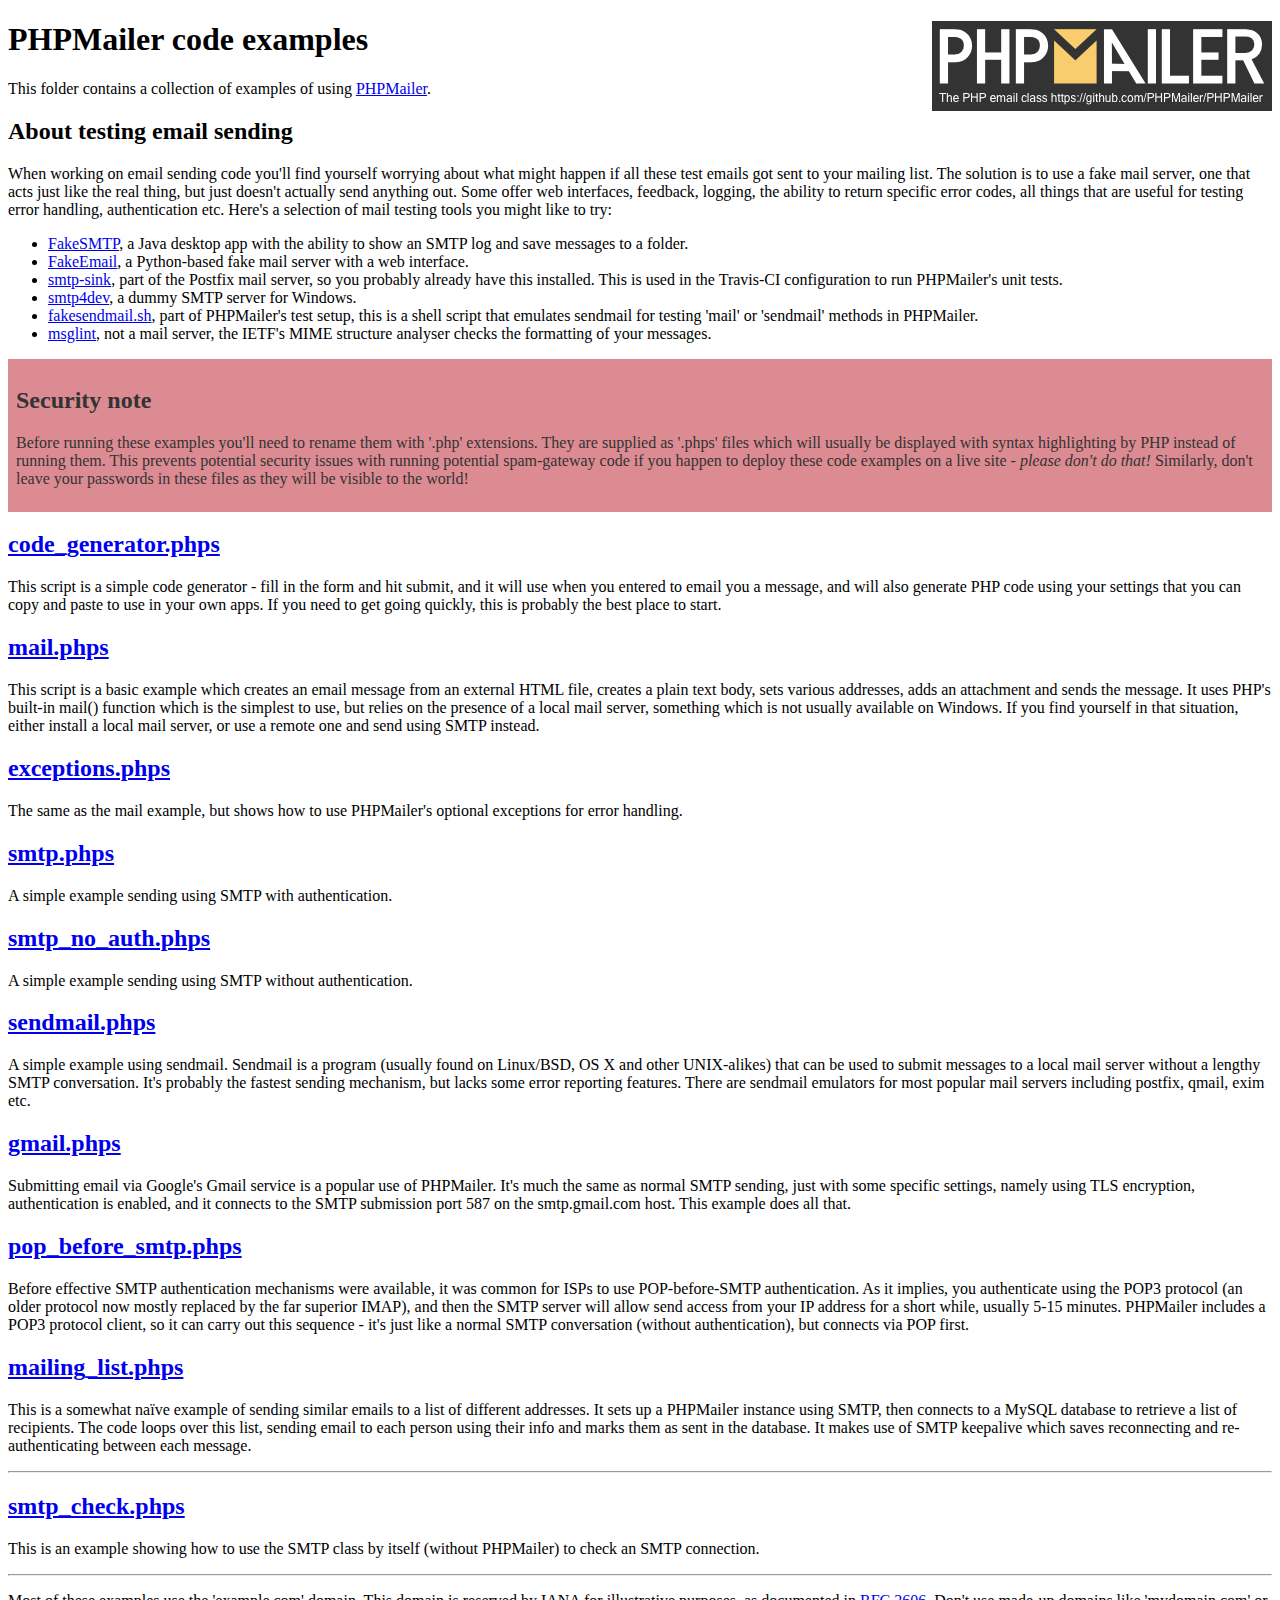
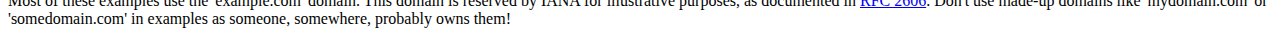
<file: Core/Extend/Vendor/PHPMailer/examples/index.html>
<!DOCTYPE html>
<html>
<head>
	<meta charset="UTF-8">
	<title>PHPMailer Examples</title>
</head>
<body>
<h1>PHPMailer code examples<a href="https://github.com/PHPMailer/PHPMailer"><img src="images/phpmailer.png" style="float:right; border:0;" alt="PHPMailer logo"></a></h1>
<p>This folder contains a collection of examples of using <a href="https://github.com/PHPMailer/PHPMailer">PHPMailer</a>.</p>
<h2>About testing email sending</h2>
<p>When working on email sending code you'll find yourself worrying about what might happen if all these test emails got sent to your mailing list. The solution is to use a fake mail server, one that acts just like the real thing, but just doesn't actually send anything out. Some offer web interfaces, feedback, logging, the ability to return specific error codes, all things that are useful for testing error handling, authentication etc. Here's a selection of mail testing tools you might like to try:</p>
<ul>
  <li><a href="https://github.com/Nilhcem/FakeSMTP">FakeSMTP</a>, a Java desktop app with the ability to show an SMTP log and save messages to a folder. </li>
  <li><a href="https://github.com/isotoma/FakeEmail">FakeEmail</a>, a Python-based fake mail server with a web interface.</li>
  <li><a href="http://www.postfix.org/smtp-sink.1.html">smtp-sink</a>, part of the Postfix mail server, so you probably already have this installed. This is used in the Travis-CI configuration to run PHPMailer's unit tests.</li>
  <li><a href="http://smtp4dev.codeplex.com">smtp4dev</a>, a dummy SMTP server for Windows.</li>
  <li><a href="https://github.com/PHPMailer/PHPMailer/blob/master/test/fakesendmail.sh">fakesendmail.sh</a>, part of PHPMailer's test setup, this is a shell script that emulates sendmail for testing 'mail' or 'sendmail' methods in PHPMailer.</li>
  <li><a href="http://tools.ietf.org/tools/msglint/">msglint</a>, not a mail server, the IETF's MIME structure analyser checks the formatting of your messages.</li>
</ul>
<div style="padding: 8px; color: #333333; background-color: #dc8b92">
<h2>Security note</h2>
<p>Before running these examples you'll need to rename them with '.php' extensions. They are supplied as '.phps' files which will usually be displayed with syntax highlighting by PHP instead of running them. This prevents potential security issues with running potential spam-gateway code if you happen to deploy these code examples on a live site - <em>please don't do that!</em> Similarly, don't leave your passwords in these files as they will be visible to the world!</p>
</div>
<h2><a href="code_generator.phps">code_generator.phps</a></h2>
<p>This script is a simple code generator - fill in the form and hit submit, and it will use when you entered to email you a message, and will also generate PHP code using your settings that you can copy and paste to use in your own apps. If you need to get going quickly, this is probably the best place to start.</p>
<h2><a href="mail.phps">mail.phps</a></h2>
<p>This script is a basic example which creates an email message from an external HTML file, creates a plain text body, sets various addresses, adds an attachment and sends the message. It uses PHP's built-in mail() function which is the simplest to use, but relies on the presence of a local mail server, something which is not usually available on Windows. If you find yourself in that situation, either install a local mail server, or use a remote one and send using SMTP instead.</p>
<h2><a href="exceptions.phps">exceptions.phps</a></h2>
<p>The same as the mail example, but shows how to use PHPMailer's optional exceptions for error handling.</p>
<h2><a href="smtp.phps">smtp.phps</a></h2>
<p>A simple example sending using SMTP with authentication.</p>
<h2><a href="smtp_no_auth.phps">smtp_no_auth.phps</a></h2>
<p>A simple example sending using SMTP without authentication.</p>
<h2><a href="sendmail.phps">sendmail.phps</a></h2>
<p>A simple example using sendmail. Sendmail is a program (usually found on Linux/BSD, OS X and other UNIX-alikes) that can be used to submit messages to a local mail server without a lengthy SMTP conversation. It's probably the fastest sending mechanism, but lacks some error reporting features. There are sendmail emulators for most popular mail servers including postfix, qmail, exim etc.</p>
<h2><a href="gmail.phps">gmail.phps</a></h2>
<p>Submitting email via Google's Gmail service is a popular use of PHPMailer. It's much the same as normal SMTP sending, just with some specific settings, namely using TLS encryption, authentication is enabled, and it connects to the SMTP submission port 587 on the smtp.gmail.com host. This example does all that.</p>
<h2><a href="pop_before_smtp.phps">pop_before_smtp.phps</a></h2>
<p>Before effective SMTP authentication mechanisms were available, it was common for ISPs to use POP-before-SMTP authentication. As it implies, you authenticate using the POP3 protocol (an older protocol now mostly replaced by the far superior IMAP), and then the SMTP server will allow send access from your IP address for a short while, usually 5-15 minutes. PHPMailer includes a POP3 protocol client, so it can carry out this sequence - it's just like a normal SMTP conversation (without authentication), but connects via POP first.</p>
<h2><a href="mailing_list.phps">mailing_list.phps</a></h2>
<p>This is a somewhat naïve example of sending similar emails to a list of different addresses. It sets up a PHPMailer instance using SMTP, then connects to a MySQL database to retrieve a list of recipients. The code loops over this list, sending email to each person using their info and marks them as sent in the database. It makes use of SMTP keepalive which saves reconnecting and re-authenticating between each message.</p>
<hr>
<h2><a href="smtp_check.phps">smtp_check.phps</a></h2>
<p>This is an example showing how to use the SMTP class by itself (without PHPMailer) to check an SMTP connection.</p>
<hr>
<p>Most of these examples use the 'example.com' domain. This domain is reserved by IANA for illustrative purposes, as documented in <a href="http://tools.ietf.org/html/rfc2606">RFC 2606</a>. Don't use made-up domains like 'mydomain.com' or 'somedomain.com' in examples as someone, somewhere, probably owns them!</p>
</body>
</html>
</file>
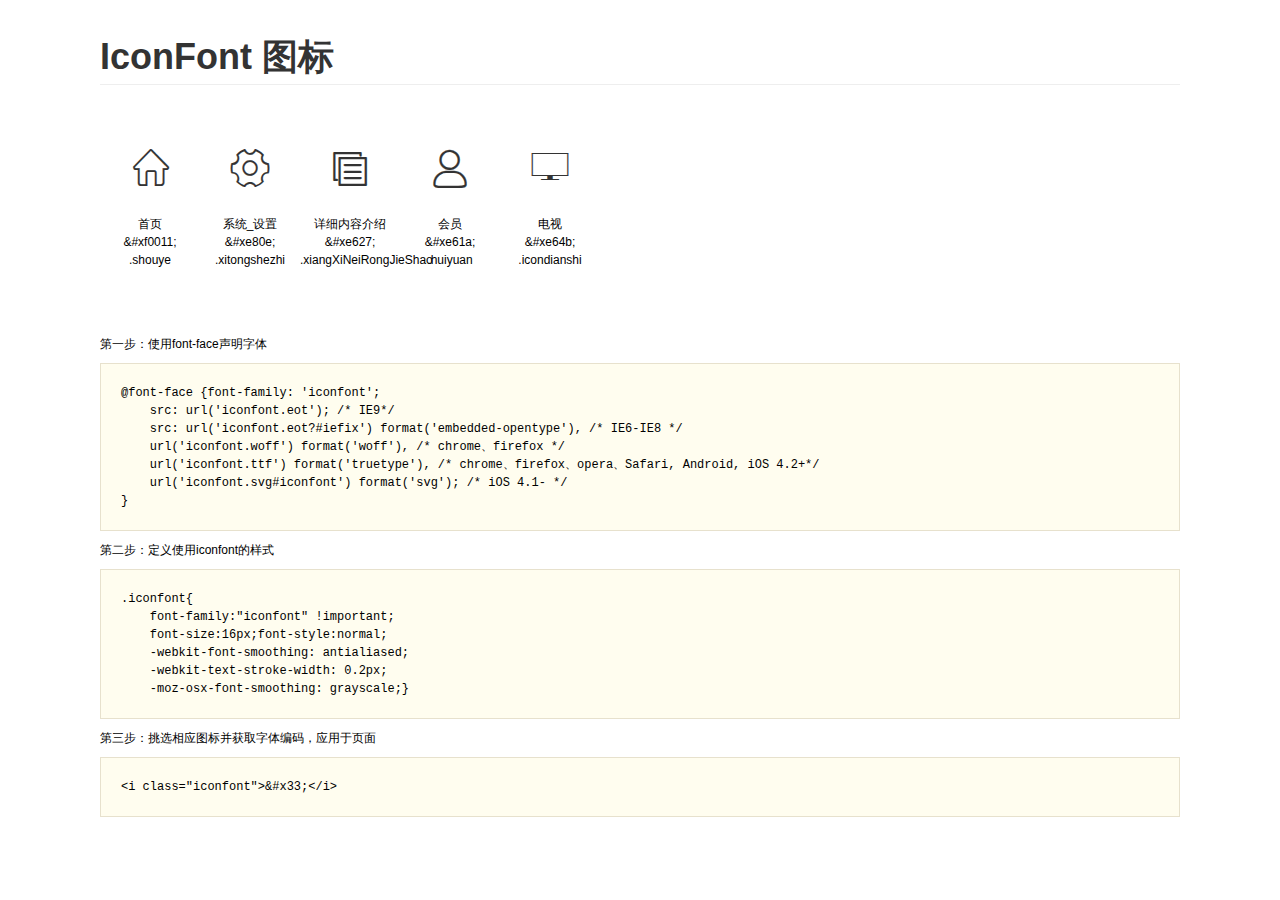
<file: Public/fonts/demo.html>
<!DOCTYPE html>
<html>
<head>
    <meta charset="utf-8"/>
    <title>IconFont</title>
    <link rel="stylesheet" href="demo.css">
    <link rel="stylesheet" href="iconfont.css">
</head>
<body>
    <div class="main">
        <h1>IconFont 图标</h1>
        <ul class="icon_lists clear">
            
                <li>
                <i class="icon iconfont">&#xf0011;</i>
                    <div class="name">首页</div>
                    <div class="code">&amp;#xf0011;</div>
                    <div class="fontclass">.shouye</div>
                </li>
            
                <li>
                <i class="icon iconfont">&#xe80e;</i>
                    <div class="name">系统_设置</div>
                    <div class="code">&amp;#xe80e;</div>
                    <div class="fontclass">.xitongshezhi</div>
                </li>
            
                <li>
                <i class="icon iconfont">&#xe627;</i>
                    <div class="name">详细内容介绍</div>
                    <div class="code">&amp;#xe627;</div>
                    <div class="fontclass">.xiangXiNeiRongJieShao</div>
                </li>
            
                <li>
                <i class="icon iconfont">&#xe61a;</i>
                    <div class="name">会员</div>
                    <div class="code">&amp;#xe61a;</div>
                    <div class="fontclass">.huiyuan</div>
                </li>
            
                <li>
                <i class="icon iconfont">&#xe64b;</i>
                    <div class="name">电视</div>
                    <div class="code">&amp;#xe64b;</div>
                    <div class="fontclass">.icondianshi</div>
                </li>
            
        </ul>


        <div class="helps">
            第一步：使用font-face声明字体
            <pre>
@font-face {font-family: 'iconfont';
    src: url('iconfont.eot'); /* IE9*/
    src: url('iconfont.eot?#iefix') format('embedded-opentype'), /* IE6-IE8 */
    url('iconfont.woff') format('woff'), /* chrome、firefox */
    url('iconfont.ttf') format('truetype'), /* chrome、firefox、opera、Safari, Android, iOS 4.2+*/
    url('iconfont.svg#iconfont') format('svg'); /* iOS 4.1- */
}
</pre>
第二步：定义使用iconfont的样式
            <pre>
.iconfont{
    font-family:"iconfont" !important;
    font-size:16px;font-style:normal;
    -webkit-font-smoothing: antialiased;
    -webkit-text-stroke-width: 0.2px;
    -moz-osx-font-smoothing: grayscale;}
</pre>
第三步：挑选相应图标并获取字体编码，应用于页面
<pre>
&lt;i class="iconfont"&gt;&amp;#x33;&lt;/i&gt;
</pre>
        </div>

    </div>
</body>
</html>
</file>
<file: Public/fonts/iconfont.css>
@font-face {font-family: "iconfont";
  src: url('iconfont.eot'); /* IE9*/
  src: url('iconfont.eot?#iefix') format('embedded-opentype'), /* IE6-IE8 */
  url('iconfont.woff') format('woff'), /* chrome, firefox */
  url('iconfont.ttf') format('truetype'), /* chrome, firefox, opera, Safari, Android, iOS 4.2+*/
  url('iconfont.svg#iconfont') format('svg'); /* iOS 4.1- */
}

.iconfont {
  font-family:"iconfont" !important;
  font-size:16px;
  font-style:normal;
  -webkit-font-smoothing: antialiased;
  -webkit-text-stroke-width: 0.2px;
  -moz-osx-font-smoothing: grayscale;
}
.icon-1:before { content: "\f0011"; }
.icon-2:before { content: "\e80e"; }
.icon-3:before { content: "\e627"; }
.icon-4:before { content: "\e61a"; }
.icon-5:before { content: "\e64b"; }
</file>
<file: Public/fonts/demo.css>
*{margin: 0;padding: 0;list-style: none;}
/*
KISSY CSS Reset
理念：1. reset 的目的不是清除浏览器的默认样式，这仅是部分工作。清除和重置是紧密不可分的。
2. reset 的目的不是让默认样式在所有浏览器下一致，而是减少默认样式有可能带来的问题。
3. reset 期望提供一套普适通用的基础样式。但没有银弹，推荐根据具体需求，裁剪和修改后再使用。
特色：1. 适应中文；2. 基于最新主流浏览器。
维护：玉伯<lifesinger@gmail.com>, 正淳<ragecarrier@gmail.com>
 */

/** 清除内外边距 **/
body, h1, h2, h3, h4, h5, h6, hr, p, blockquote, /* structural elements 结构元素 */
dl, dt, dd, ul, ol, li, /* list elements 列表元素 */
pre, /* text formatting elements 文本格式元素 */
form, fieldset, legend, button, input, textarea, /* form elements 表单元素 */
th, td /* table elements 表格元素 */ {
  margin: 0;
  padding: 0;
}

/** 设置默认字体 **/
body,
button, input, select, textarea /* for ie */ {
  font: 12px/1.5 tahoma, arial, \5b8b\4f53, sans-serif;
}
h1, h2, h3, h4, h5, h6 { font-size: 100%; }
address, cite, dfn, em, var { font-style: normal; } /* 将斜体扶正 */
code, kbd, pre, samp { font-family: courier new, courier, monospace; } /* 统一等宽字体 */
small { font-size: 12px; } /* 小于 12px 的中文很难阅读，让 small 正常化 */

/** 重置列表元素 **/
ul, ol { list-style: none; }

/** 重置文本格式元素 **/
a { text-decoration: none; }
a:hover { text-decoration: underline; }


/** 重置表单元素 **/
legend { color: #000; } /* for ie6 */
fieldset, img { border: 0; } /* img 搭车：让链接里的 img 无边框 */
button, input, select, textarea { font-size: 100%; } /* 使得表单元素在 ie 下能继承字体大小 */
/* 注：optgroup 无法扶正 */

/** 重置表格元素 **/
table { border-collapse: collapse; border-spacing: 0; }

/* 清除浮动 */
.ks-clear:after, .clear:after {
  content: '\20';
  display: block;
  height: 0;
  clear: both;
}
.ks-clear, .clear {
  *zoom: 1;
}

.main {padding: 30px 100px;}
.main h1{font-size:36px; color:#333; text-align:left;margin-bottom:30px; border-bottom: 1px solid #eee;}

.helps{margin-top:40px;}
.helps pre{
  padding:20px;
  margin:10px 0;
  border:solid 1px #e7e1cd;
  background-color: #fffdef;
  overflow: auto;
}

.icon_lists li{
  float:left;
  width: 100px;
  height:180px;
  text-align: center;
}
.icon_lists .icon{
  font-size: 42px;
  line-height: 100px;
  margin: 10px 0;
  color:#333;
  -webkit-transition: font-size 0.25s ease-out 0s;
  -moz-transition: font-size 0.25s ease-out 0s;
  transition: font-size 0.25s ease-out 0s;

}
.icon_lists .icon:hover{
  font-size: 100px;
}
</file>
